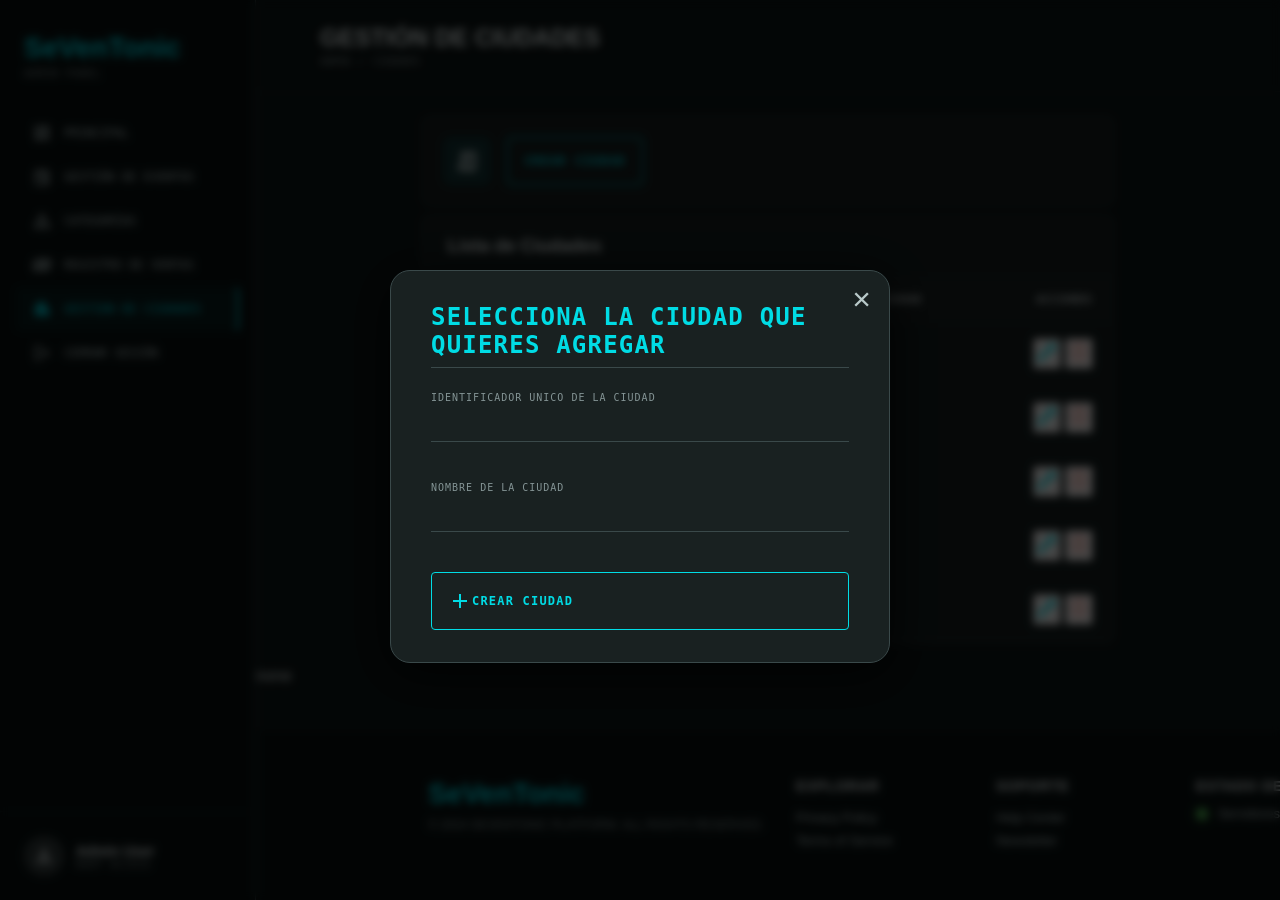
<file: Administracion/gestionCiudades.html>
<!DOCTYPE html>
<html lang="es">

<head>
    <meta charset="UTF-8">
    <meta name="viewport" content="width=device-width, initial-scale=1.0">
    <title>Registro de Ciudades</title>
    <link rel="stylesheet" href="../css/Admin-categorias.css">
    <link rel="stylesheet" href="../css/Admin-pages.css">
    <link rel="stylesheet" href="../css/styles.css">
    <link rel="stylesheet" href="../css/WebComponents.css">
    <link rel="stylesheet" href="../css/Admin-RegistroVentas.css">
    <link rel="stylesheet" href="../css/Admin-GestionEventos.css">
    <link rel="stylesheet" href="../css/responsive.css">
    <link rel="stylesheet" href="../css/Sugerencias.css">
</head>

<body id="admin-ciudades">
    <barra-lateral-admin></barra-lateral-admin>
    <main class="contenido-principal">
        <header>
            <header-admin></header-admin>
        </header>
        <section>
            <div class="page-content-ventas">
                <section>
                    <div class="metric-card card">
                        <div class="metric-icon">
                            <span class="material-symbols-outlined">receipt_long</span>
                        </div>
                        <div>

                        <div>
                            <button id="btn-crear-ciudad" class="btn-submit">
                                Crear ciudad
                            </button>
                        </div>
                    </div>
                </section>
                <section class="table-container">
                    <div class="table-header">
                        <h3 class="table-title">Lista de Ciudades</h3>
                    </div>

                    <div class="table-wrapper">
                        <table class="sales-table">
                            <thead>
                                <tr>
                                    <th>ID</th>
                                    <th>Fecha de integracion</th>
                                    <th>Nombre de la ciudad</th>
                                    <th class="text-right">Acciones</th>
                                </tr>
                            </thead>
                            <tbody id="tabla-citys">
                                <tr>
                                    <td colspan="6" class="text-center"
                                        style="padding: 40px; color: var(--sobre-superficie-variante);">
                                        Cargando...
                                    </td>
                                </tr>
                                
                            </tbody>
                        </table>
                    </div>

                </section>
            </div>
        </section>
        <footer>
            <footer-admin></footer-admin>
        </footer>none
        <section id="modal-ciudades" class="overlay  ">
            <article  class="modal-formulario modal-contenido neon-glow-cyan ">
                <h2>SELECCIONA LA CIUDAD QUE QUIERES AGREGAR</h2>
                <span class="modal-cerrar" id="cerrar">&times;</span>
                 
                
                <form id="form-ciudades">
                    <div class="form-group">
                        <label for="id">IDENTIFICADOR UNICO DE LA CIUDAD</label>
                        <input id="id" name="id" type="text" required>
                    </div> 
                    
                    <div class="form-group">
                        <label for="name">Nombre de la ciudad</label>
                        <input id="name" name="nombre" type="text" required>
                    </div>    

                      
                    <button
                        class="btn-submit"
                        type="submit"
                        id="enviar">
                        <span class="material-symbols-outlined">add</span>
                        Crear ciudad
                    </button>
    
                </form>
    
            </article>
    
        </section>

        <!-- /////////////////////////////////////////////////
        EDITAR CIUDAD
        //////////////////////////////////////////////// -->
        <section id="modal-editar" class="overlay none ">
            <article  class="modal-formulario modal-contenido neon-glow-cyan ">
                <h2>EDITAR CIUDAD</h2>
                <span class="modal-cerrar" id="editarcerrar">&times;</span>
                 
                
                <form id="form-editar">
                    <div class="form-group">
                        <label for="idEDITABLE">IDENTIFICADOR UNICO DE LA CIUDAD</label>
                        <input id="idEDITABLE" name="id" type="text" value="" required>
                    </div> 
                    
                    <div class="form-group">
                        <label for="EditarCiudad">Nombre de la ciudad</label>
                        <input id="EditarCiudad" name="nombre" type="text" value="" required>
                    </div>    
                    <button
                        class="btn-submit"
                        type="submit"
                        id="editar">
                        <span class="material-symbols-outlined">Edit
                        </span>
                        REALIZAR CAMBIOS
                    </button>
    
                </form>
    
            </article>
    
        </section>

    </main>
    <script src="../js/storage.js"></script>
    <script src="../js/modulos-admin/ciudades.js"></script>
    <script src="../js/components.js"></script>
    <script src="../js/data-seed.js"></script>
</body>

</html>
</file>
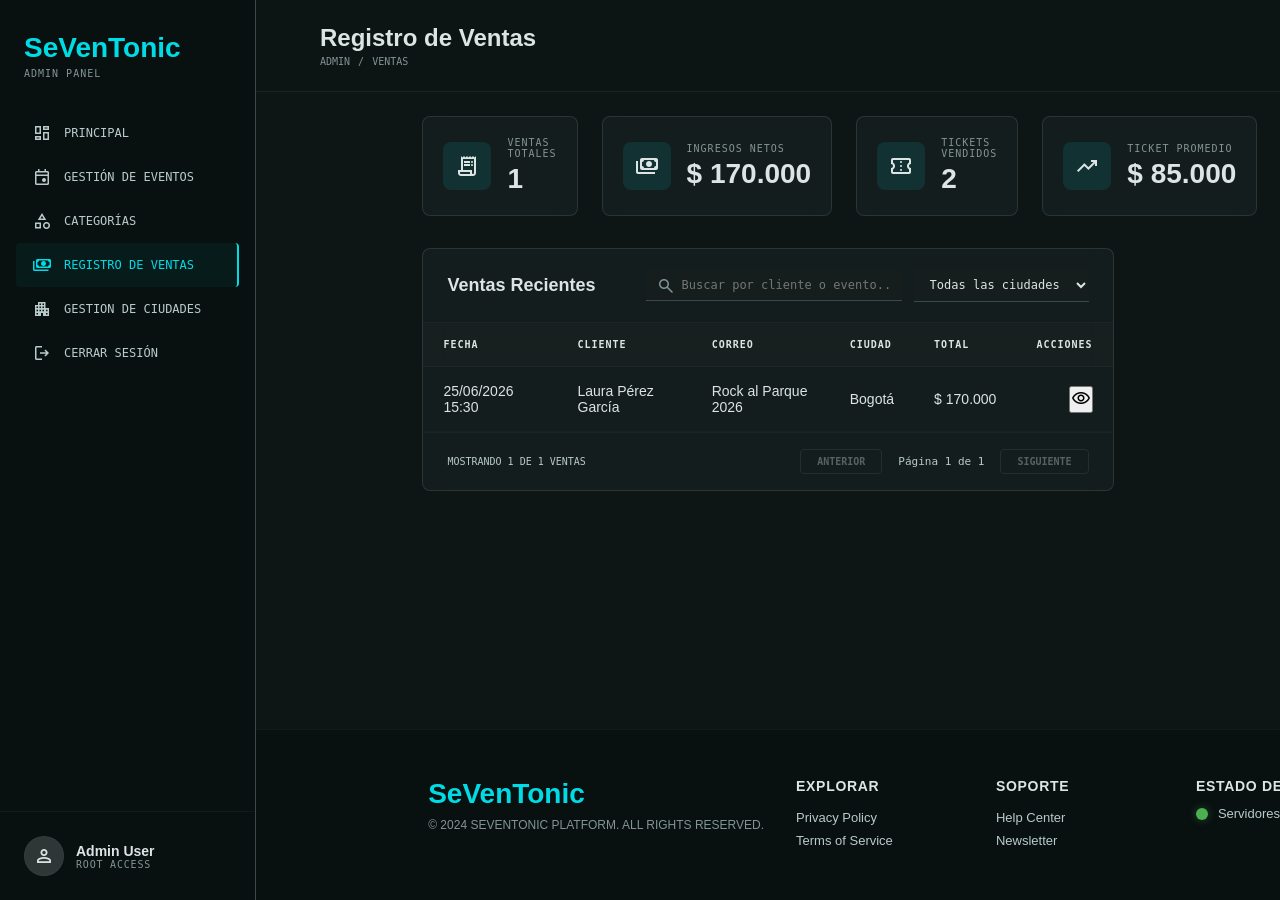
<file: Administracion/Reporte-ventas.html>
<!DOCTYPE html>
<html lang="es">

<head>
    <meta charset="UTF-8">
    <meta name="viewport" content="width=device-width, initial-scale=1.0">
    <title>Reporte de Ventas</title>
    <link rel="stylesheet" href="../css/Admin-categorias.css">
    <link rel="stylesheet" href="../css/Admin-pages.css">
    <link rel="stylesheet" href="../css/styles.css">
    <link rel="stylesheet" href="../css/WebComponents.css">
    <link rel="stylesheet" href="../css/Admin-RegistroVentas.css">
    <link rel="stylesheet" href="../css/responsive.css">
    <link rel="stylesheet" href="../css/Sugerencias.css">
</head>

<body id="admin-ventas">
    <barra-lateral-admin></barra-lateral-admin>
    <main class="contenido-principal">
        <header>
            <header-admin></header-admin>
        </header>
        <section>
            <div class="page-content-ventas">
                <section class="metrics-grid">
                    <div class="metric-card">
                        <div class="metric-icon">
                            <span class="material-symbols-outlined">receipt_long</span>
                        </div>
                        <div>
                            <p class="metric-label">Ventas Totales</p>
                            <h3 class="metric-value" id="total-ventas">0</h3>
                        </div>
                    </div>

                    <div class="metric-card">
                        <div class="metric-icon">
                            <span class="material-symbols-outlined">payments</span>
                        </div>
                        <div>
                            <p class="metric-label">Ingresos Netos</p>
                            <h3 class="metric-value" id="total-ingresos">$0</h3>
                        </div>
                    </div>

                    <div class="metric-card">
                        <div class="metric-icon">
                            <span class="material-symbols-outlined">confirmation_number</span>
                        </div>
                        <div>
                            <p class="metric-label">Tickets Vendidos</p>
                            <h3 class="metric-value" id="total-tickets">0</h3>
                        </div>
                    </div>

                    <div class="metric-card">
                        <div class="metric-icon">
                            <span class="material-symbols-outlined">trending_up</span>
                        </div>
                        <div>
                            <p class="metric-label">Ticket Promedio</p>
                            <h3 class="metric-value" id="ticket-promedio">$0</h3>
                        </div>
                    </div>
                </section>
                <section class="table-container">
                    <div class="table-header">
                        <h3 class="table-title">Ventas Recientes</h3>
                        <div class="table-controls">
                            <div class="search-box">
                                <span class="material-symbols-outlined search-icon">search</span>
                                <input type="text" id="buscador-ventas" placeholder="Buscar por cliente o evento...">
                            </div>
                            <select id="filtro-ciudad-ventas" class="filter-select">
                                <option value="">Todas las ciudades</option>
                            </select>
                        </div>
                    </div>

                    <div class="table-wrapper">
                        <table class="sales-table">
                            <thead>
                                <tr>
                                    <th>Fecha</th>
                                    <th>Cliente</th>
                                    <th>Correo</th>
                                    <th>Ciudad</th>
                                    <th>Total</th>
                                    <th class="text-right">Acciones</th>
                                </tr>
                            </thead>
                            <tbody id="tabla-ventas-body">
                                <tr>
                                    <td colspan="6" class="text-center"
                                        style="padding: 40px; color: var(--sobre-superficie-variante);">
                                        Cargando ventas...
                                    </td>
                                </tr>
                            </tbody>
                        </table>
                    </div>

                    <div class="table-footer">
                        <span class="table-info" id="info-ventas">Mostrando 0 ventas</span>
                        <div class="table-pagination">
                            <button class="btn-pagination" id="btn-anterior" disabled>Anterior</button>
                            <span class="pagination-info" id="pagina-actual">Página 1</span>
                            <button class="btn-pagination" id="btn-siguiente">Siguiente</button>
                        </div>
                    </div>
                </section>

            </div>
        </section>
        <footer>
            <footer-admin></footer-admin>
        </footer>
    </main>
    <script src="../js/modulos-admin/reporte-ventas.js"></script>
    <script src="../js/storage.js"></script>
    <script src="../js/admin.js"></script>
    <script src="../js/components.js"></script>
    <script src="../js/data-seed.js"></script>
</body>

</html>
</file>
<file: css/Admin-categorias.css>
/* ============================================
           VARIABLES Y RESET
           ============================================ */

 body {
     background-color: var(--fondo-superficie);
     color: var(--sobre-superficie);
     font-family: 'Be Vietnam Pro', sans-serif;
     display: flex;
     min-height: 100vh;
     overflow-x: hidden;
 }

 /* ============================================
           SCROLLBAR
           ============================================ */
 ::-webkit-scrollbar {
     width: 6px;
 }

 ::-webkit-scrollbar-track {
     background: #081010;
 }

 ::-webkit-scrollbar-thumb {
     background: #3a494a;
     border-radius: 10px;
 }

 ::-webkit-scrollbar-thumb:hover {
     background: var(--cian-neon);
 }

 /* ============================================
           SIDEBAR
           ============================================ */
 .sidebar {
     width: 256px;
     background: var(--contenedor-superficie-mas-bajo);
     border-right: 1px solid var(--borde-contorno-variante);
     height: 100vh;
     position: sticky;
     top: 0;
     display: flex;
     flex-direction: column;
     flex-shrink: 0;
 }

 .sidebar-header {
     padding: 32px 24px;
 }

 .sidebar-logo {
     font-size: 32px;
     color: var(--primario-fijo-tenue);
 }

 .sidebar-label {
     font-family: 'JetBrains Mono', monospace;
     font-size: 10px;
     color: var(--borde-contorno);
     letter-spacing: 0.1em;
     margin-top: 4px;
 }

 .sidebar-nav {
     flex: 1;
     padding: 0 16px;
 }

 .sidebar-nav a {
     display: flex;
     align-items: center;
     gap: 12px;
     padding: 12px 16px;
     font-family: 'JetBrains Mono', monospace;
     font-size: 12px;
     color: var(--sobre-superficie-variante);
     text-decoration: none;
     transition: all 0.3s;
     border-radius: 4px;
 }

 .sidebar-nav a:hover {
     color: var(--primario-fijo-tenue);
 }

 .sidebar-nav a.active {
     color: var(--cian-neon);
     background: rgba(0, 220, 229, 0.05);
     border-right: 2px solid var(--cian-neon);
 }

 .sidebar-nav .logout {
     margin-top: auto;
 }

 .sidebar-nav .logout:hover {
     color: var(--color-error);
 }

 .sidebar-footer {
     padding: 24px;
     border-top: 1px solid rgba(58, 73, 74, 0.2);
 }

 .sidebar-user {
     display: flex;
     align-items: center;
     gap: 12px;
 }

 .sidebar-avatar {
     width: 40px;
     height: 40px;
     border-radius: 50%;
     background: var(--contenedor-superficie-mas-alto);
     border: 1px solid rgba(58, 73, 74, 0.5);
     display: flex;
     align-items: center;
     justify-content: center;
     color: var(--primario-fijo-tenue);
 }

 .sidebar-user-name {
     font-size: 14px;
     font-weight: 600;
 }

 .sidebar-user-role {
     font-family: 'JetBrains Mono', monospace;
     font-size: 10px;
     color: var(--borde-contorno);
     text-transform: uppercase;
     letter-spacing: 0.08em;
 }

 /* ============================================
           MAIN CONTENT
           ============================================ */
 .main-content {
     flex: 1;
     display: flex;
     flex-direction: column;
 }
 .header {
     display: flex;
     justify-content: space-between;
     align-items: center;
     padding: 24px 64px;
     background: rgba(13, 21, 21, 0.8);
     backdrop-filter: blur(12px);
     border-bottom: 1px solid rgba(58, 73, 74, 0.3);
     position: sticky;
     top: 0;
     z-index: 40;
 }

 .header-title {
     font-family: 'Space Grotesk', sans-serif;
     font-size: 24px;
     font-weight: 600;
     color: var(--sobre-superficie);
 }

 .header-breadcrumb {
     display: flex;
     gap: 8px;
     font-family: 'JetBrains Mono', monospace;
     font-size: 10px;
     color: var(--borde-contorno);
     text-transform: uppercase;
     margin-top: 4px;
 }

 .header-breadcrumb span:last-child {
     color: var(--primario-fijo-tenue);
 }
 .page-content {
     padding: 24px 64px;
     display: grid;
     grid-template-columns: 2fr 1fr;
     gap: 24px;
 }

 /* ============================================
           CATEGORY GRID
           ============================================ */
 .category-grid-header {
     display: flex;
     justify-content: space-between;
     align-items: center;
     margin-bottom: 24px;
     margin: 0vh 5vh 0vh 5vh;
 }

 .category-grid-title {
     font-family: 'Space Grotesk', sans-serif;
     font-size: 20px;
 }

 .search-box {
     position: relative;
 }

 .search-box input {
     background: var(--contenedor-superficie-bajo);
     border: none;
     border-bottom: 1px solid var(--borde-contorno-variante);
     padding: 8px 12px 8px 36px;
     font-family: 'JetBrains Mono', monospace;
     font-size: 12px;
     color: var(--sobre-superficie);
     width: 256px;
     transition: all 0.3s;
 }

 .search-box input:focus {
     outline: none;
     border-color: var(--primario-fijo-tenue);
 }

 .search-box .search-icon {
     position: absolute;
     left: 10px;
     top: 50%;
     transform: translateY(-50%);
     color: var(--borde-contorno);
     font-size: 20px;
 }

 .category-grid {
     display: grid;
     grid-template-columns: 1fr 1fr;
     gap: 24px;
 }

 /* CATEGORY CARD */
 .category-card {
     background: rgba(25, 33, 33, 0.7);
     backdrop-filter: blur(12px);
     border: 1px solid rgba(132, 148, 149, 0.2);
     padding: 20px;
     border-radius: 8px;
     transition: all 0.3s cubic-bezier(0.4, 0, 0.2, 1);
     display: flex;
     flex-direction: column;
     justify-content: space-between;
     min-height: 180px;
 }

 .category-card:hover {
     border-color: var(--cian-neon);
     box-shadow: 0 0 20px rgba(0, 220, 229, 0.15);
     transform: translateY(-2px);
 }

 .category-card-top {
     display: flex;
     justify-content: space-between;
     align-items: flex-start;
 }

 .category-icon {
     width: 48px;
     height: 48px;
     display: flex;
     align-items: center;
     justify-content: center;
     background: rgba(0, 220, 229, 0.1);
     border: 1px solid rgba(0, 220, 229, 0.3);
     border-radius: 8px;
     color: var(--primario-fijo-tenue);
     font-size: 32px;
 }

 .category-actions {
     display: flex;
     gap: 4px;
     opacity: 0;
     transition: opacity 0.3s;
 }

 .category-card:hover .category-actions {
     opacity: 1;
 }

 .category-actions button {
     background: none;
     border: none;
     color: var(--sobre-superficie-variante);
     cursor: pointer;
     padding: 4px;
     border-radius: 4px;
     transition: all 0.3s;
 }

 .category-actions button .material-symbols-outlined {
     font-size: 20px;
 }

 .category-icon .material-symbols-outlined {
     font-size: 32px;
 }

 .category-actions .btn-edit:hover {
     color: var(--primario-fijo-tenue);
 }

 .category-actions .btn-delete:hover {
     color: var(--color-error);
 }

 .category-card-bottom h4 {
     font-family: 'Space Grotesk', sans-serif;
     font-size: 18px;
     font-weight: 500;
     letter-spacing: -0.02em;
 }

 .category-card-bottom .event-count {
     font-family: 'JetBrains Mono', monospace;
     font-size: 10px;
     color: var(--borde-contorno);
     text-transform: uppercase;
     margin-top: 4px;
 }


 /* ============================================
           MODAL DE CONFIRMACIÓN
           ============================================ */
 .modal-overlay {
     position: fixed;
     top: 0;
     left: 0;
     width: 100%;
     height: 100%;
     background: rgba(0, 0, 0, 0.7);
     backdrop-filter: blur(4px);
     z-index: 1000;
     display: none;
     justify-content: center;
     align-items: center;
 }

 .modal-overlay.active {
     display: flex;
 }

 .modal-content {
     background: var(--fondo-superficie);
     border: 1px solid rgba(132, 148, 149, 0.2);
     border-radius: 12px;
     padding: 32px;
     max-width: 400px;
     width: 90%;
     animation: fadeIn 0.3s ease;
 }

 .modal-content h3 {
     font-family: 'Space Grotesk', sans-serif;
     font-size: 20px;
     margin-bottom: 8px;
 }

 .modal-content p {
     color: var(--sobre-superficie-variante);
     margin-bottom: 24px;
 }

 .modal-actions {
     display: flex;
     gap: 12px;
     justify-content: flex-end;
 }

 .modal-actions button {
     padding: 8px 24px;
     font-family: 'JetBrains Mono', monospace;
     font-size: 12px;
     font-weight: 700;
     text-transform: uppercase;
     letter-spacing: 0.1em;
     cursor: pointer;
     border: none;
     border-radius: 4px;
     transition: all 0.3s;
 }

 .modal-actions .btn-modal-cancel {
     background: transparent;
     color: var(--sobre-superficie-variante);
     border: 1px solid var(--borde-contorno-variante);
 }

 .modal-actions .btn-modal-cancel:hover {
     border-color: var(--sobre-superficie-variante);
 }

 .modal-actions .btn-modal-confirm {
     background: var(--contenedor-error);
     color: var(--color-error);
 }

 .modal-actions .btn-modal-confirm:hover {
     filter: brightness(1.2);
 }

 /* ============================================
           TOAST NOTIFICATIONS
           ============================================ */
 .toast {
     position: fixed;
     bottom: 24px;
     right: 24px;
     padding: 12px 24px;
     border-radius: 8px;
     font-family: 'JetBrains Mono', monospace;
     font-size: 12px;
     z-index: 999;
     animation: fadeIn 0.3s ease;
     max-width: 400px;
 }

 .toast-success {
     background: #00696e;
     color: #e9feff;
     border: 1px solid var(--cian-neon);
 }

 .toast-error {
     background: var(--contenedor-error);
     color: var(--color-error);
     border: 1px solid var(--color-error);
 }

 .toast-info {
     background: #004f53;
     color: #e9feff;
     border: 1px solid var(--cian-neon);
 }



 /* ============================================
           ANIMACIONES
           ============================================ */
 @keyframes fadeIn {
     from {
         opacity: 0;
         transform: translateY(10px);
     }

     to {
         opacity: 1;
         transform: translateY(0);
     }
 }

 .fade-in {
     animation: fadeIn 0.3s ease-in;
 }
</file>
<file: css/Admin-pages.css>
#btn-nueva-categoria .material-symbols-outlined,
#btn-nuevo-evento .material-symbols-outlined {
    font-size: 16px;
}
.hero-section {
    position: relative;
    padding: 5rem 64px 3rem 64px;
    max-width: 1280px;
    margin: 3vh;
    text-align: center;
}

.hero-title {
    font-family: 'Sora', sans-serif;
    font-size: 64px;
    font-weight: 800;
    line-height: 1.1;
    letter-spacing: -0.02em;
    color: #dce4e4;
}

.hero-subtitle {
    font-size: 1.125rem;
    color: #b9caca;
    max-width: 36rem;
    margin: 0 auto;
}

.sidebar-nav .material-symbols-outlined {
    font-size: 20px;
}

.sidebar-avatar .material-symbols-outlined {
    font-size: 22px;
    color: var(--primario-fijo-tenue);
}

.container-vistas .material-symbols-outlined {
    font-size: 48px;
    color: var(--primario-fijo-tenue);
    display: block;
    margin-bottom: 16px;
}

.header btn-primario {
    display: inline-flex;
    align-items: center;
    gap: 8px;
}

.category-grid-loading {
    grid-column: 1 / -1;
    text-align: center;
    color: var(--sobre-superficie-variante);
    padding: 32px 0;
}

/* ============================================
   FOOTER ADMIN - ESTILOS BASE
   ============================================ */
.admin-footer {
    background: var(--contenedor-superficie-mas-bajo);
    padding: 48px 64px;
    border-top: 1px solid rgba(58, 73, 74, 0.2);
    display: grid;
     width: 100%;
     grid-template-rows: auto 1fr auto;
     position: fixed;
     bottom: 0;
}

.footer-grid {
    display: grid;
    grid-template-columns: 2fr 1fr 1fr 1fr;
    gap: 32px;
    max-width: 1200px;
    margin: 0 auto;
}

.footer-logo {
    font-size: 28px;
    color: var( --cian-neon);
    font-weight: 700;
}

.footer-copyright {
    font-size: 12px;
    color: var(--borde-contorno);
    margin-top: 8px;
}

.footer-title {
    font-size: 14px;
    font-weight: 600;
    color: var(--sobre-superficie);
    text-transform: uppercase;
    letter-spacing: 0.05em;
    margin-bottom: 12px;
}

.footer-links {
    list-style: none;
    padding: 0;
    margin: 0;
}

.footer-link {
    color: var(--sobre-superficie-variante);
    text-decoration: none;
    font-size: 13px;
    transition: color 0.3s;
    display: block;
    padding: 4px 0;
}

.footer-link:hover {
    color: var(--primario-fijo-tenue);
}

.footer-status {
    display: flex;
    align-items: center;
    gap: 10px;
}

.footer-status-dot {
    width: 12px;
    height: 12px;
    border-radius: 50%;
    background: #4caf50;
    box-shadow: 0 0 10px rgba(76, 175, 80, 0.4);
}

.footer-status-text {
    font-size: 13px;
    color: var(--sobre-superficie-variante);
}

/* ============================================
           SIDEBAR FORM
           ============================================ */
.form-sidebar {
    position: sticky;
    top: 128px;
}

.form-card {
    background: rgba(25, 33, 33, 0.7);
    backdrop-filter: blur(12px);
    border: 1px solid rgba(132, 148, 149, 0.2);
    padding: 32px;
    border-radius: 8px; 
}

.form-card h3 {
    font-family: 'Space Grotesk', sans-serif;
    font-size: 20px;
    margin-bottom: 24px;
}

.form-group {
    margin-bottom: 24px;
}

.form-group label {
    font-family: 'JetBrains Mono', monospace;
    font-size: 10px;
    color: var(--borde-contorno);
    text-transform: uppercase;
    letter-spacing: 0.1em;
    display: block;
    margin-bottom: 4px;
}

.form-group input,
.form-group textarea {
    width: 100%;
    background: var(--contenedor-superficie);
    border: none;
    border-bottom: 1px solid var(--borde-contorno-variante);
    padding: 8px 0;
    color: var(--sobre-superficie);
    font-family: 'Be Vietnam Pro', sans-serif;
    font-size: 16px;
    transition: all 0.3s;
}

.form-group input:focus,
.form-group textarea:focus {
    outline: none;
    border-color: var(--primario-fijo-tenue);
}

.form-group textarea {
    resize: none;
    min-height: 80px;
}



.container-vistas {
    margin: 10vh;
    display: grid;
    grid-template-columns: 2fr 2fr 2fr;
    text-align: center;
    gap: 2rem;
}
/* ============================================
        RESPONSIVE ADMIN DASHBOARD
   ============================================ */


/* Tablets */
@media (max-width: 1024px) {

    .hero-section {
        padding: 4rem 32px 2rem;
        margin: 2vh;
    }

    .hero-title {
        font-size: 48px;
    }

    .hero-subtitle {
        font-size: 1rem;
        padding: 0 20px;
    }


    .container-vistas {
        margin: 5vh 3rem;
        grid-template-columns: repeat(2, 1fr);
        gap: 1.5rem;
    }


    .form-card {
        padding: 24px;
    }


    .admin-footer {
        position: relative;
        padding: 32px;
    }


    .footer-grid {
        grid-template-columns: repeat(2, 1fr);
    }

}

@media (max-width: 768px) {


    .main-content {
        width: 100%;
    }


    .hero-section {
        padding: 3rem 20px 1rem;
        margin: 0;
    }


    .hero-title {
        font-size: 36px;
        line-height: 1.2;
    }


    .hero-subtitle {
        font-size: 15px;
        max-width: 100%;
    }


    .container-vistas {
        margin: 3rem 1rem;
        grid-template-columns: 1fr;
        gap: 1.5rem;
    }


    .container-vistas .material-symbols-outlined {
        font-size: 40px;
    }


    .form-card {
        padding: 25px 20px;
        border-radius: 12px;
    }


    .form-card h3 {
        font-size: 18px;
    }


    .form-card p {
        font-size: 14px;
    }



    .footer-grid {
        grid-template-columns: 1fr;
        gap: 25px;
        text-align: center;
    }


    .footer-status {
        justify-content: center;
    }


    .admin-footer {
        padding: 30px 20px;
    }

}


@media (max-width: 480px) {


    .hero-title {
        font-size: 30px;
    }


    .hero-subtitle {
        font-size: 14px;
    }


    .container-vistas {
        margin: 2rem 15px;
    }


    .form-card {
        padding: 20px 15px;
    }


    .container-vistas .material-symbols-outlined {
        font-size: 36px;
    }


    .footer-logo {
        font-size: 22px;
    }

}
</file>
<file: css/styles.css>
@import url('https://fonts.googleapis.com/css2?family=Material+Symbols+Outlined:opsz,wght,FILL,GRAD@24,400,0,0');



* {

    margin: 0;

    padding: 0;

    box-sizing: border-box;

    text-decoration-line: none;

}



:root {

    --cian-neon: #00dce5;

    --purpura-neon: #9d00ff;

    --fondo-superficie: #0d1515;

    --contenedor-superficie: #192121;

    --contenedor-superficie-bajo: #151d1d;

    --contenedor-superficie-mas-bajo: #081010;

    --contenedor-superficie-alto: #232b2b;

    --contenedor-superficie-mas-alto: #2e3636;

    --sobre-superficie: #dce4e4;

    --sobre-superficie-variante: #b9caca;

    --borde-contorno: #849495;

    --borde-contorno-variante: #3a494a;

    --color-error: #ffb4ab;

    --contenedor-error: #93000a;

    --color-boton-primario: #00f5ff;

    --fondo-secundario: #323b3b;

    --color-letra: #dadada;

}



.material-symbols-outlined {

    font-family: 'Material Symbols Outlined';

    font-weight: normal;

    font-style: normal;

    font-size: 24px;

    line-height: 1;

    letter-spacing: normal;

    text-transform: none;

    display: inline-block;

    white-space: nowrap;

    word-wrap: normal;

    direction: ltr;

    font-feature-settings: 'liga';

    -webkit-font-smoothing: antialiased;

}

/* /////////////////////////////////
MODALES EVENTOS 
/////////////////////////////*/


.overlay{
    position: fixed;
    inset: 0;
    display: flex;
    justify-content: center;
    align-items: center;
    z-index: 10000;
    background: rgba(0, 0, 0, 0.7);
    backdrop-filter: blur(4px);
}
.none{
    display: none;
}
.activo {
    display: flex;
    flex-direction: column;
}  

/* /////////////////////////////////
MODAL FACTURACION
/////////////////////////////*/
.modal-contenido{
    max-width:900px;
    width:90%;
    max-height:90vh;
    overflow-y:auto;
}

.modal-evento-info{
    display:flex;
    gap:2rem;
    margin-bottom:2rem;
}

.modal-evento-info img{
    width:320px;
    border-radius:12px;
}

.modal-formulario{
    margin-top:2rem;
}

.modal-formulario form{
    display:flex;
    flex-direction:column;
    gap:1rem;
}

.modal-formulario input{
    width:100%;
}

.cantidad{
    display:flex;
    align-items:center;
    gap:1rem;
}

hr{
    margin:2rem 0;
}

.neon-glow-cyan {
    box-shadow: 0 0 15px rgba(0, 220, 229, 0.25);
    border: 1px solid rgba(0, 220, 229, 0.2);
}

.neon-glow-cyan:hover {
    box-shadow: 0 0 25px rgba(0, 220, 229, 0.45);
    border-color: rgba(0, 220, 229, 0.6);
}
.modal-cerrar {
    position: absolute;
    top: 12px;
    right: 18px;
    font-size: 2rem;
    font-weight: 300;
    color: var(--sobre-superficie-variante);
    cursor: pointer;
    transition: color 0.2s;
    line-height: 1;
}

.modal-cerrar:hover {
    color: var(--cian-neon);
}
</file>
<file: css/WebComponents.css>
.btn-primary {
    background-color: var(--cian-neon);
    color: var(--fondo-superficie);
    text-align: center;
    align-items: center;
    padding-left: 5vh;
    padding-right: 5vh;
    border: none;
    box-shadow: 3px 2px 50px var(--cian-neon);
    font-family: "JetBrains Mono", monospace;
    font-optical-sizing: auto;
    font-weight: weight;
    font-style: normal;
    cursor: pointer;
    transition: all 0.2s ease;
    border-radius: 5px;
}
.btn-primary:active {
    transform: scale(0.95);
}

.btn-primary:hover{
    color: var(--cian-neon);
    background-color: var(--fondo-superficie);
}

.btn-submit {
    display: flex; 
    align-items: center; 
    background: transparent;
    border: 1px solid var(--cian-neon);
    color: var(--cian-neon);
    padding: 16px;
    font-family: 'JetBrains Mono', monospace;
    font-size: 12px;
    font-weight: 700;
    text-transform: uppercase;
    letter-spacing: 0.1em;
    cursor: pointer;
    transition: all 0.3s;
    border-radius: 4px;
}

.btn-submit:hover {
    background: var(--primario-fijo-tenue);
    color: black;
}
</file>
<file: css/Admin-RegistroVentas.css>
/* ============================================
   CONTENEDOR PRINCIPAL
   ============================================ */
.page-content-ventas {
    padding: 24px 64px;
    max-width: 80%;
    width: 100%;
    margin: 0 auto;
}

/* ============================================
   MÉTRICAS (grid de 4 tarjetas)
   ============================================ */
.metrics-grid {
    display: grid;
    grid-template-columns: repeat(4, 1fr);
    gap: 24px;
    margin-bottom: 32px;
}

.metric-card {
    background: rgba(25, 33, 33, 0.7);
    backdrop-filter: blur(12px);
    border: 1px solid rgba(132, 148, 149, 0.2);
    padding: 20px;
    border-radius: 8px;
    display: flex;
    align-items: center;
    gap: 16px;
    transition: all 0.3s cubic-bezier(0.4, 0, 0.2, 1);
    min-width: 80%;
    width: min-content;
}

.metric-card:hover {
    border-color: var(--cian-neon);
    box-shadow: 0 0 20px rgba(0, 220, 229, 0.15);
    transform: translateY(-2px);
}

.metric-icon {
    width: 48px;
    height: 48px;
    display: flex;
    align-items: center;
    justify-content: center;
    background: rgba(0, 220, 229, 0.1);
    border-radius: 8px;
    color: var(--primario-fijo-tenue);
    flex-shrink: 0;
}

.metric-icon .material-symbols-outlined {
    font-size: 24px;
}

.metric-label {
    font-family: 'JetBrains Mono', monospace;
    font-size: 10px;
    color: var(--borde-contorno);
    text-transform: uppercase;
    letter-spacing: 0.1em;
}

.metric-value {
    font-family: 'Space Grotesk', sans-serif;
    font-size: 28px;
    font-weight: 700;
    color: var(--sobre-superficie);
    margin-top: 4px;
}

/* ============================================
   CONTENEDOR DE LA TABLA
   ============================================ */
.table-container {
    background: rgba(25, 33, 33, 0.7);
    backdrop-filter: blur(12px);
    border: 1px solid rgba(132, 148, 149, 0.2);
    border-radius: 8px;
    overflow: hidden;
}

.table-header {
    display: flex;
    justify-content: space-between;
    align-items: center;
    padding: 20px 24px;
    border-bottom: 1px solid rgba(58, 73, 74, 0.2);
    flex-wrap: wrap;
    gap: 12px;
}

.table-title {
    font-family: 'Space Grotesk', sans-serif;
    font-size: 18px;
    font-weight: 600;
}

.table-controls {
    display: flex;
    gap: 12px;
    align-items: center;
    flex-wrap: wrap;
}


/* ============================================
   FILTRO SELECT
   ============================================ */
.filter-select {
    background: var(--contenedor-superficie-bajo);
    border: none;
    border-bottom: 1px solid var(--borde-contorno-variante);
    padding: 8px 12px;
    color: var(--sobre-superficie);
    font-family: 'JetBrains Mono', monospace;
    font-size: 12px;
    transition: all 0.3s;
    cursor: pointer;
}

.filter-select:focus {
    outline: none;
    border-color: var(--primario-fijo-tenue);
}

.filter-select option {
    background: var(--contenedor-superficie);
    color: var(--sobre-superficie);
}

/* ============================================
   TABLA
   ============================================ */
.table-wrapper {
    overflow-x: auto;
}

.sales-table {
    width: 100%;
    border-collapse: collapse;
}

.sales-table thead {
    background: rgba(35, 43, 43, 0.2);
    border-bottom: 1px solid rgba(58, 73, 74, 0.2);
}

.sales-table th {
    padding: 16px 20px;
    font-family: 'JetBrains Mono', monospace;
    font-size: 10px;
    color: var(--primario-fijo-tenue);
    text-transform: uppercase;
    letter-spacing: 0.1em;
    text-align: left;
}

.sales-table td {
    padding: 16px 20px;
    border-bottom: 1px solid rgba(58, 73, 74, 0.1);
    font-size: 14px;
    color: var(--sobre-superficie);
}

.sales-table tbody tr {
    transition: all 0.3s;
}

.sales-table tbody tr:hover {
    background: rgba(255, 255, 255, 0.03);
}

.sales-table .text-right {
    text-align: right;
}

.sales-table .text-center {
    text-align: center;
}

/* ============================================
   PIE DE TABLA (paginación)
   ============================================ */
.table-footer {
    display: flex;
    justify-content: space-between;
    align-items: center;
    padding: 16px 24px;
    border-top: 1px solid rgba(58, 73, 74, 0.2);
    flex-wrap: wrap;
    gap: 12px;
}

.table-info {
    font-family: 'JetBrains Mono', monospace;
    font-size: 10px;
    color: var(--sobre-superficie-variante);
    text-transform: uppercase;
}

.table-pagination {
    display: flex;
    align-items: center;
    gap: 8px;
}

.btn-pagination {
    background: transparent;
    border: 1px solid var(--borde-contorno-variante);
    color: var(--sobre-superficie-variante);
    padding: 6px 16px;
    font-family: 'JetBrains Mono', monospace;
    font-size: 10px;
    font-weight: 600;
    text-transform: uppercase;
    cursor: pointer;
    border-radius: 4px;
    transition: all 0.3s;
}

.btn-pagination:hover:not(:disabled) {
    border-color: var(--primario-fijo-tenue);
    color: var(--primario-fijo-tenue);
}

.btn-pagination:disabled {
    opacity: 0.4;
    cursor: not-allowed;
}

.pagination-info {
    font-family: 'JetBrains Mono', monospace;
    font-size: 11px;
    color: var(--sobre-superficie-variante);
    padding: 0 8px;
}

/* ============================================
   RESPONSIVE
   ============================================ */
@media (max-width: 1200px) {
    .metrics-grid {
        grid-template-columns: repeat(2, 1fr);
    }
}

@media (max-width: 1024px) {
    .page-content-ventas {
        padding: 16px;
    }

    .table-header {
        flex-direction: column;
        align-items: stretch;
    }

    .table-controls {
        flex-direction: column;
        align-items: stretch;
    }

    .search-box input {
        width: 100%;
    }
}

@media (max-width: 768px) {
    .metrics-grid {
        grid-template-columns: 1fr;
    }

    .sales-table th,
    .sales-table td {
        padding: 10px 12px;
        font-size: 12px;
    }

    .metric-value {
        font-size: 20px;
    }

    .table-footer {
        flex-direction: column;
        align-items: stretch;
        text-align: center;
    }

    .table-pagination {
        justify-content: center;
    }
}
</file>
<file: css/Admin-GestionEventos.css>
/* ============================================
   ADMIN - PÁGINA DE GESTIÓN DE EVENTOS
   ============================================ */
#admin-eventos .main-content {
    padding: 2rem;
}
#admin-eventos section h1 {
    font-family: 'JetBrains Mono', monospace;
    font-size: 1.8rem;
    font-weight: 700;
    color: var(--sobre-superficie);
    letter-spacing: 0.05em;
    margin-bottom: 2rem;
    border-bottom: 2px solid var(--borde-contorno-variante);
    padding-bottom: 0.75rem;
}

/* ============================================
   TARJETAS DE ESTADÍSTICAS
   ============================================ */
#stats-container {
    display: flex;
    gap: 1.5rem;
    margin-bottom: 2.5rem;
    flex-wrap: wrap;
}

#stats-container>div {
    flex: 1 1 180px;
    background: var(--contenedor-superficie-bajo);
    border-radius: 12px;
    padding: 1.5rem 1.2rem;
    border: 1px solid var(--borde-contorno-variante);
    box-shadow: 0 4px 20px rgba(0, 0, 0, 0.3);
    transition: transform 0.2s ease, box-shadow 0.2s ease;
}

#stats-container>div:hover {
    transform: translateY(-4px);
    box-shadow: 0 8px 30px rgba(0, 220, 229, 0.15);
    border-color: var(--cian-neon);
}

#stats-container h5 {
    font-family: 'JetBrains Mono', monospace;
    font-size: 0.7rem;
    font-weight: 600;
    text-transform: uppercase;
    letter-spacing: 0.1em;
    color: var(--sobre-superficie-variante);
    margin-bottom: 0.5rem;
}

#stats-container p {
    font-family: 'JetBrains Mono', monospace;
    font-size: 2.2rem;
    font-weight: 700;
    color: var(--cian-neon);
    margin: 0;
    line-height: 1.2;
}
#stats-container div:nth-child(2) p {
    color: var(--purpura-neon);
}


#stats-container div:nth-child(3) p {
    color: #ffb74d;
}

/* ============================================
   BARRA DE BÚSQUEDA + BOTÓN CREAR
   ============================================ */
#admin-eventos section>article:nth-of-type(2) {
    display: flex;
    justify-content: space-between;
    align-items: center;
    gap: 1rem;
    background: var(--contenedor-superficie);
    padding: 0.8rem 1.5rem;
    border-radius: 60px;
    border: 1px solid var(--borde-contorno-variante);
    margin-bottom: 2.5rem;
    flex-wrap: wrap;
}

#admin-eventos section>article:nth-of-type(2)>div {
    display: flex;
    align-items: center;
    flex: 1 1 250px;
    gap: 0.5rem;
}

#admin-eventos section>article:nth-of-type(2) .material-symbols-outlined {
    color: var(--sobre-superficie-variante);
    font-size: 1.5rem;
}

#search-input {
    flex: 1;
    background: transparent;
    border: none;
    outline: none;
    color: var(--sobre-superficie);
    font-family: 'JetBrains Mono', monospace;
    font-size: 0.9rem;
    padding: 0.5rem 0;
}

#search-input::placeholder {
    color: var(--borde-contorno);
    font-weight: 300;
}

#btn-crear-evento {
    display: flex;
    align-items: center;
    gap: 0.5rem;
    background: var(--cian-neon);
    color: var(--fondo-superficie);
    border: none;
    border-radius: 40px;
    padding: 0.7rem 1.8rem;
    font-family: 'JetBrains Mono', monospace;
    font-weight: 700;
    font-size: 0.8rem;
    text-transform: uppercase;
    letter-spacing: 0.05em;
    cursor: pointer;
    transition: all 0.25s ease;
    box-shadow: 0 0 20px rgba(0, 220, 229, 0.3);
}

#btn-crear-evento:hover {
    background: var(--fondo-superficie);
    color: var(--cian-neon);
    box-shadow: 0 0 35px rgba(0, 220, 229, 0.6);
    transform: scale(1.02);
}

#btn-crear-evento .material-symbols-outlined {
    font-size: 1.2rem;
}

/* ============================================
   LISTA DE TARJETAS DE EVENTOS
   ============================================ */
#eventos-list {
    display: flex;
    flex-direction: column;
    gap: 1.2rem;
}

.evento-card {
    display: flex;
    align-items: stretch;
    background: var(--contenedor-superficie-bajo);
    border-radius: 16px;
    border: 1px solid var(--borde-contorno-variante);
    overflow: hidden;
    transition: border-color 0.2s ease, box-shadow 0.2s ease;
    padding: 0.5rem;
    gap: 0.5rem;
}

.evento-card:hover {
    border-color: var(--cian-neon);
    box-shadow: 0 0 30px rgba(0, 220, 229, 0.08);
}

.evento-imagen {
    width: auto;
    height: auto;
    object-fit: cover;
}

.img{
    width: 100%;
    height: 100%;
    object-fit: cover;
}


.evento-info {
    flex: 1;
    display: flex;
    flex-direction: column;
    justify-content: center;
    padding: 0.5rem 0.8rem;
    min-width: 180px;
}

.evento-categoria {
    font-family: 'JetBrains Mono', monospace;
    font-size: 0.6rem;
    font-weight: 600;
    text-transform: uppercase;
    letter-spacing: 0.08em;
    color: var(--purpura-neon);
    background: rgba(157, 0, 255, 0.15);
    padding: 0.2rem 0.7rem;
    border-radius: 20px;
    display: inline-block;
    width: fit-content;
    margin-bottom: 0.3rem;
}

.evento-id {
    font-family: 'JetBrains Mono', monospace;
    font-size: 0.6rem;
    color: var(--borde-contorno);
    margin-bottom: 0.2rem;
}

.evento-titulo {
    font-family: 'JetBrains Mono', monospace;
    font-size: 1rem;
    font-weight: 700;
    color: var(--sobre-superficie);
    margin: 0.2rem 0 0.1rem 0;
    line-height: 1.3;
}

.evento-artista {
    display: flex;
    align-items: center;
    gap: 0.3rem;
    margin-top: 0.1rem;
}

.evento-artista .material-symbols-outlined {
    font-size: 1rem;
    color: var(--sobre-superficie-variante);
}

.evento-artista p {
    font-family: 'JetBrains Mono', monospace;
    font-size: 0.8rem;
    color: var(--sobre-superficie-variante);
    margin: 0;
}


.evento-fecha-lugar {
    display: flex;
    flex-direction: column;
    justify-content: center;
    align-items: flex-start;
    padding: 0.5rem 1rem;
    border-left: 1px solid var(--borde-contorno-variante);
    border-right: 1px solid var(--borde-contorno-variante);
    min-width: 100px;
}

.evento-fecha-lugar h6 {
    font-family: 'JetBrains Mono', monospace;
    font-size: 0.55rem;
    font-weight: 600;
    text-transform: uppercase;
    letter-spacing: 0.1em;
    color: var(--borde-contorno);
    margin: 0 0 0.2rem 0;
}

.evento-fecha-lugar h5 {
    font-family: 'JetBrains Mono', monospace;
    font-size: 1.1rem;
    font-weight: 700;
    color: var(--cian-neon);
    margin: 0;
}

.evento-fecha-lugar p {
    font-family: 'JetBrains Mono', monospace;
    font-size: 0.7rem;
    color: var(--sobre-superficie-variante);
    margin: 0.1rem 0 0 0;
}

.evento-acciones {
    display: flex;
    flex-direction: column;
    justify-content: center;
    align-items: center;
    gap: 0.4rem;
    padding: 0.5rem 1rem;
    min-width: 80px;
}

.evento-estado {
    font-family: 'JetBrains Mono', monospace;
    font-size: 0.6rem;
    font-weight: 600;
    text-transform: uppercase;
    letter-spacing: 0.05em;
    color: #4caf50;
    background: rgba(76, 175, 80, 0.15);
    padding: 0.2rem 0.8rem;
    border-radius: 20px;
}

.evento-acciones button {
    background: transparent;
    border: none;
    cursor: pointer;
    padding: 0.3rem;
    border-radius: 8px;
    transition: background 0.2s ease;
    display: flex;
    align-items: center;
    justify-content: center;
}

.evento-acciones button .material-symbols-outlined {
    font-size: 1.2rem;
}

.btn-editar .material-symbols-outlined {
    color: var(--cian-neon);
}

.btn-editar:hover {
    background: rgba(0, 220, 229, 0.15);
}

.btn-eliminar .material-symbols-outlined {
    color: var(--color-error);
}

.btn-eliminar:hover {
    background: rgba(255, 180, 171, 0.15);
}

/* ==========================================
   MODAL PARA CREAR / EDITAR EVENTOS
   ========================================== */

/* Fondo oscuro con desenfoque */
.modal-overlay {
    position: fixed;
    top: 0;
    left: 0;
    width: 100%;
    height: 100%;
    background: rgba(0, 0, 0, 0.75);
    backdrop-filter: blur(4px);
    display: none;
    /* oculto por defecto */
    justify-content: center;
    align-items: center;
    z-index: 9999;
    padding: 1rem;
}


.modal-contenido {
    background: var(--contenedor-superficie);
    border: 1px solid var(--borde-contorno-variante);
    border-radius: 20px;
    padding: 2rem 2.5rem;
    max-width: 500px;
    width: 100%;
    max-height: 90vh;
    overflow-y: auto;
    box-shadow: 0 10px 50px rgba(0, 0, 0, 0.8);
    position: relative;
}

.modal-cerrar {
    position: absolute;
    top: 12px;
    right: 18px;
    font-size: 2rem;
    font-weight: 300;
    color: var(--sobre-superficie-variante);
    cursor: pointer;
    transition: color 0.2s;
    line-height: 1;
}

.modal-cerrar:hover {
    color: var(--cian-neon);
}


.modal-contenido h2 {
    font-family: 'JetBrains Mono', monospace;
    font-size: 1.5rem;
    font-weight: 700;
    color: var(--cian-neon);
    margin-bottom: 1.5rem;
    letter-spacing: 0.05em;
    border-bottom: 1px solid var(--borde-contorno-variante);
    padding-bottom: 0.5rem;
}

#form-evento label {
    display: block;
    font-family: 'JetBrains Mono', monospace;
    font-size: 0.7rem;
    font-weight: 600;
    text-transform: uppercase;
    letter-spacing: 0.08em;
    color: var(--sobre-superficie-variante);
    margin-top: 1rem;
    margin-bottom: 0.3rem;
}

#form-evento input,
#form-evento select,
#form-evento textarea {
    width: 100%;
    padding: 0.7rem 1rem;
    background: var(--fondo-superficie);
    border: 1px solid var(--borde-contorno-variante);
    border-radius: 8px;
    color: var(--sobre-superficie);
    font-family: 'JetBrains Mono', monospace;
    font-size: 0.9rem;
    outline: none;
    transition: border-color 0.2s;
}

#form-evento input:focus,
#form-evento select:focus,
#form-evento textarea:focus {
    border-color: var(--cian-neon);
    box-shadow: 0 0 0 3px rgba(0, 220, 229, 0.15);
}

#form-evento textarea {
    resize: vertical;
    min-height: 60px;
}


#btn-guardar-evento {
    margin-top: 1.8rem;
    width: 100%;
    padding: 0.8rem;
    background: var(--cian-neon);
    color: var(--fondo-superficie);
    border: none;
    border-radius: 40px;
    font-family: 'JetBrains Mono', monospace;
    font-weight: 700;
    font-size: 0.9rem;
    text-transform: uppercase;
    letter-spacing: 0.08em;
    cursor: pointer;
    transition: all 0.25s ease;
    box-shadow: 0 0 25px rgba(0, 220, 229, 0.2);
}

#btn-guardar-evento:hover {
    background: var(--fondo-superficie);
    color: var(--cian-neon);
    box-shadow: 0 0 40px rgba(0, 220, 229, 0.5);
    transform: scale(1.01);
}
</file>
<file: css/responsive.css>
/* ============================================
   RESPONSIVE - PÁGINA DE CATEGORÍAS
   ============================================ */
@media (max-width: 1024px) {
    body {
        flex-direction: column;
    }

  
    .sidebar {
        width: 72px;
        min-height: auto;
        height: 100vh;
        position: sticky;
        top: 0;
        z-index: 100;
        flex-shrink: 0;
    }

    .sidebar-header {
        padding: 16px 8px;
        text-align: center;
    }

    .sidebar-logo {
        font-size: 20px;
    }

    .sidebar-label {
        display: none;
    }

    .sidebar-nav a {
        justify-content: center;
        padding: 12px 8px;
        flex-direction: column;
        gap: 4px;
        font-size: 10px;
        text-align: center;
    }

    .sidebar-nav a span:first-child {
        font-size: 24px;
    }

    .sidebar-nav a:not(.logout) span:last-child {
        display: none;
      
    }

    .sidebar-nav .logout {
        flex-direction: column;
        font-size: 10px;
    }

    .sidebar-footer {
        display: none;
    }

    .main-content {
        margin-left: 0;
        width: 100%;
    }

    .page-content {
        padding: 16px 24px;
        grid-template-columns: 1fr;
        gap: 24px;
    }

    .category-grid {
        grid-template-columns: 1fr 1fr;
        gap: 16px;
    }

    .form-sidebar {
        grid-column: 1 / -1;
        margin-top: 0;
    }

    .category-grid-header {
        flex-direction: column;
        align-items: stretch;
        gap: 12px;
        margin: 0 0 16px 0;
    }

    .search-box input {
        width: 100%;
    }
}

@media (max-width: 768px) {

  
    .sidebar {
        width: 100%;
        height: auto;
        flex-direction: row;
        flex-wrap: wrap;
        align-items: center;
        padding: 8px 16px;
        border-right: none;
        border-bottom: 1px solid var(--borde-contorno-variante);
        position: sticky;
        top: 0;
        z-index: 100;
        background: var(--contenedor-superficie-mas-bajo);
    }

    .sidebar-header {
        display: flex;
        align-items: center;
        width: 100%;
        padding: 0;
        margin: 0;
    }

    .sidebar-logo {
        font-size: 20px;
        margin-right: auto;
    }

    .sidebar-label {
        display: none;
    }

    .sidebar-nav {
        display: none;
        width: 100%;
        flex-direction: column;
        gap: 4px;
        padding: 12px 0 8px 0;
        border-top: 1px solid var(--borde-contorno-variante);
        margin-top: 8px;
    }

    .sidebar-nav.menu-open {
        display: flex;
    }

    .sidebar-nav a {
        flex-direction: row;
        gap: 6px;
        font-size: 14px;
        padding: 10px 12px;
        justify-content: flex-start;
        align-items: center;
        width: 100%;
        border-radius: 4px;
    }

    .sidebar-nav a span:first-child {
        font-size: 22px;
    }

    .sidebar-nav a:not(.logout) span:last-child {
        display: inline;
    }

    .sidebar-nav a.active {
        border-right: none;
        border-bottom: none;
        border-left: 2px solid var(--cian-neon);
    }

    .sidebar-nav .logout {
        margin-left: 0;
        margin-top: 8px;
        border-top: 1px solid var(--borde-contorno-variante);
        padding-top: 12px;
    }

    .sidebar-footer {
        display: none;
    }

    .main-content {
        margin-left: 0;
        width: 100%;
    }

    .header {
        padding: 12px 16px;
        flex-wrap: wrap;
    }

    .header-title {
        font-size: 18px;
    }

    .page-content {
        padding: 12px 16px;
        grid-template-columns: 1fr;
        gap: 20px;
    }

    .category-grid {
        grid-template-columns: 1fr;
   
        gap: 12px;
    }

    .category-card {
        min-height: 120px;
        padding: 14px;
    }

    .category-actions {
        opacity: 1;

    }

    .category-card-bottom h4 {
        font-size: 16px;
    }

    .form-sidebar {
        margin-top: 20px;
        grid-column: 1;
    }

    .form-card {
        padding: 16px;
    }

    .form-card h3 {
        font-size: 18px;
    }

    .form-group label {
        font-size: 12px;
    }

    .form-group input,
    .form-group textarea,
    .form-group select {
        font-size: 14px;
        padding: 10px 12px;
    }

    .icon-preview {
        flex-direction: column;
        align-items: stretch;
    }

    .icon-preview-box {
        margin-top: 8px;
        align-self: flex-start;
    }

    .btn-submit,
    .btn-cancel {
        font-size: 12px;
        padding: 12px;
        width: 100%;
    }

    .btn-cancel {
        margin-top: 8px;
    }

    .modal-content {
        padding: 20px;
        max-width: 90%;
    }

    .modal-actions {
        flex-direction: column;
        gap: 8px;
    }

    .modal-actions button {
        width: 100%;
        justify-content: center;
    }
}


@media (max-width: 480px) {
    .sidebar-nav a {
        font-size: 10px;
        padding: 4px 8px;
    }

    .sidebar-nav a span:first-child {
        font-size: 16px;
    }

    .category-grid {
        gap: 10px;
    }

    .category-card {
        padding: 12px;
        min-height: 100px;
    }

    .category-icon {
        width: 36px;
        height: 36px;
        font-size: 24px;
    }

    .category-icon .material-symbols-outlined {
        font-size: 24px;
    }

    .category-card-bottom h4 {
        font-size: 14px;
    }

    .event-count {
        font-size: 9px;
    }

    .form-card {
        padding: 12px;
    }
}

/* ============================================
   RESPONSIVE - FOOTER 
   ============================================ */

/* Tablets (≤ 1024px) */
@media (max-width: 1024px) {
    .admin-footer {
        padding: 24px 32px;
    }

    .footer-grid {
        grid-template-columns: 1fr 1fr;
        gap: 24px;
    }

    .footer-logo {
        font-size: 24px;
    }
}

@media (max-width: 768px) {
    .admin-footer {
        padding: 20px 16px;
        margin-top: 20px;
    }

    .footer-grid {
        grid-template-columns: 1fr;
        gap: 20px;
        text-align: center;
    }

    .footer-grid>div {
        text-align: center;
    }

    .footer-logo {
        font-size: 20px;
        text-align: center;
    }

    .footer-copyright {
        font-size: 11px;
        text-align: center;
        margin-top: 4px;
    }

    .footer-title {
        font-size: 13px;
        margin-bottom: 8px;
        text-align: center;
    }

    .footer-links {
        display: flex;
        flex-direction: column;
        gap: 6px;
        align-items: center;
    }

    .footer-link {
        font-size: 12px;
        text-align: center;
    }

    .footer-status {
        justify-content: center;
        display: flex;
        align-items: center;
        gap: 8px;
    }

    .footer-status-dot {
        width: 10px;
        height: 10px;
    }

    .footer-status-text {
        font-size: 12px;
    }
}

@media (max-width: 480px) {
    .admin-footer {
        padding: 16px 12px;
        margin-top: 16px;
    }

    .footer-grid {
        gap: 16px;
    }

    .footer-logo {
        font-size: 18px;
    }

    .footer-copyright {
        font-size: 10px;
    }

    .footer-title {
        font-size: 12px;
    }

    .footer-link {
        font-size: 11px;
    }
}

/* ============================================
   MENÚ HAMBURGUESA PARA SIDEBAR (MÓVIL)
   ============================================ */

.menu-toggle {
    display: none;
}

@media (max-width: 768px) {
    .menu-toggle {
        display: flex;
        background: transparent;
        border: none;
        color: var(--cian-neon);
        font-size: 28px;
        cursor: pointer;
        padding: 4px 8px;
        margin-left: auto;
        align-items: center;
        justify-content: center;
    }
}
</file>
<file: css/Sugerencias.css>
.contenido-principal{
    width: 80%;
}
.card{
    width: 100%;
    margin-bottom: 1vh;
}
</file>
